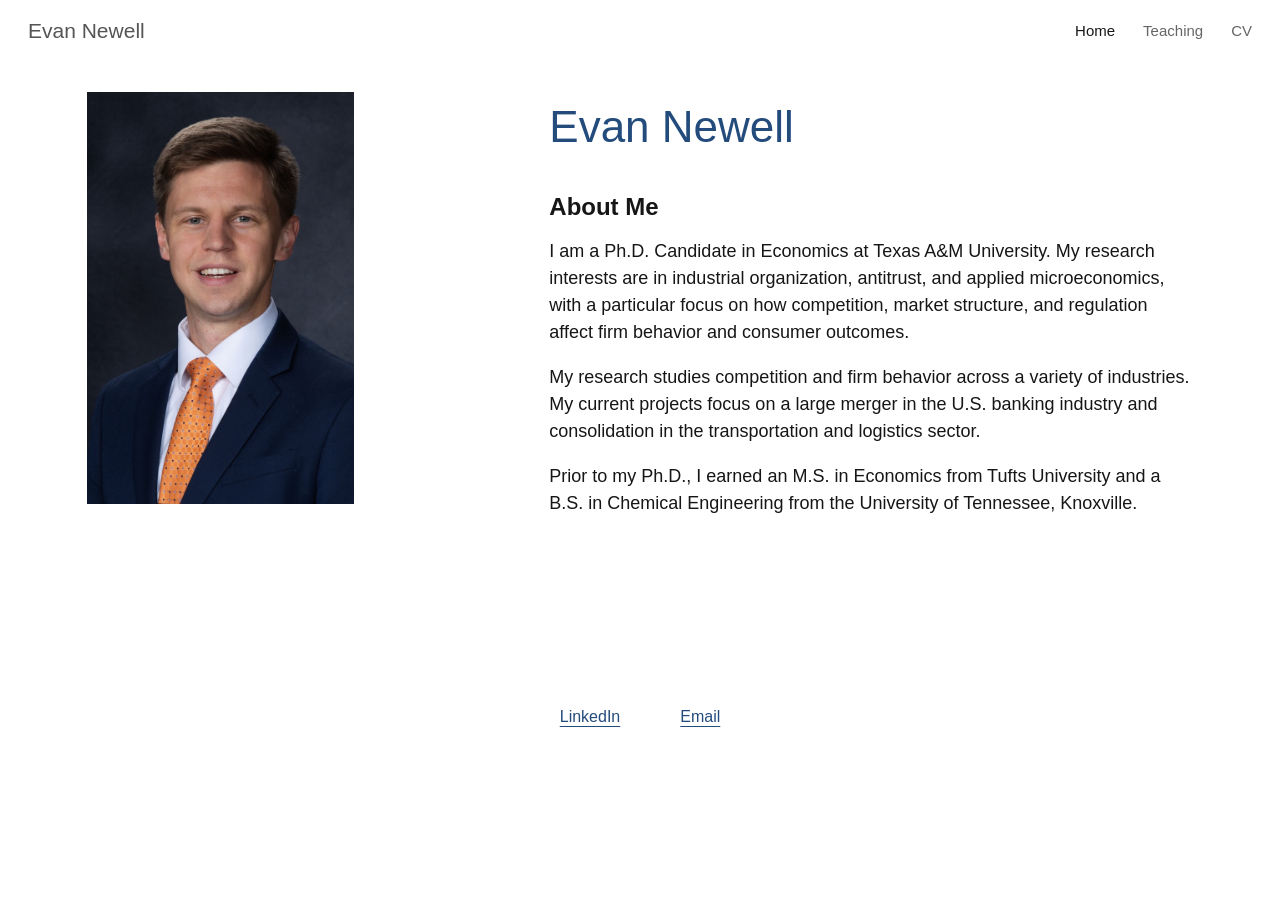
<file: index.html>
<!doctype html>
<html lang="en"><head><meta charset="utf-8"><meta name="viewport" content="width=device-width, initial-scale=1"><meta name="description" content="Evan Newell, Economics Ph.D. Candidate at Texas A&amp;M University. Research in industrial organization, antitrust, and applied microeconomics."><title>Evan Newell</title><link rel="stylesheet" href="style.css"></head><body><a class="skip" href="#main">Skip to main content</a><header><a class="brand" href="index.html">Evan Newell</a><nav aria-label="Main navigation"><a href="index.html" aria-current="page">Home</a><a href="teaching.html">Teaching</a><a href="cv.html">CV</a></nav></header><main id="main" class="home"><img class="portrait" src="headshot.jpg" alt="Portrait of Evan Newell" width="267" height="412"><section><h1>Evan Newell</h1><h2>About Me</h2><p>I am a Ph.D. Candidate in Economics at Texas A&amp;M University. My research interests are in industrial organization, antitrust, and applied microeconomics, with a particular focus on how competition, market structure, and regulation affect firm behavior and consumer outcomes.</p><p>My research studies competition and firm behavior across a variety of industries. My current projects focus on a large merger in the U.S. banking industry and consolidation in the transportation and logistics sector.</p><p>Prior to my Ph.D., I earned an M.S. in Economics from Tufts University and a B.S. in Chemical Engineering from the University of Tennessee, Knoxville.</p></section></main><footer><a href="https://www.linkedin.com/in/ea-newell">LinkedIn</a><a href="mailto:evan.newell@tamu.edu">Email</a></footer></body></html>
</file>
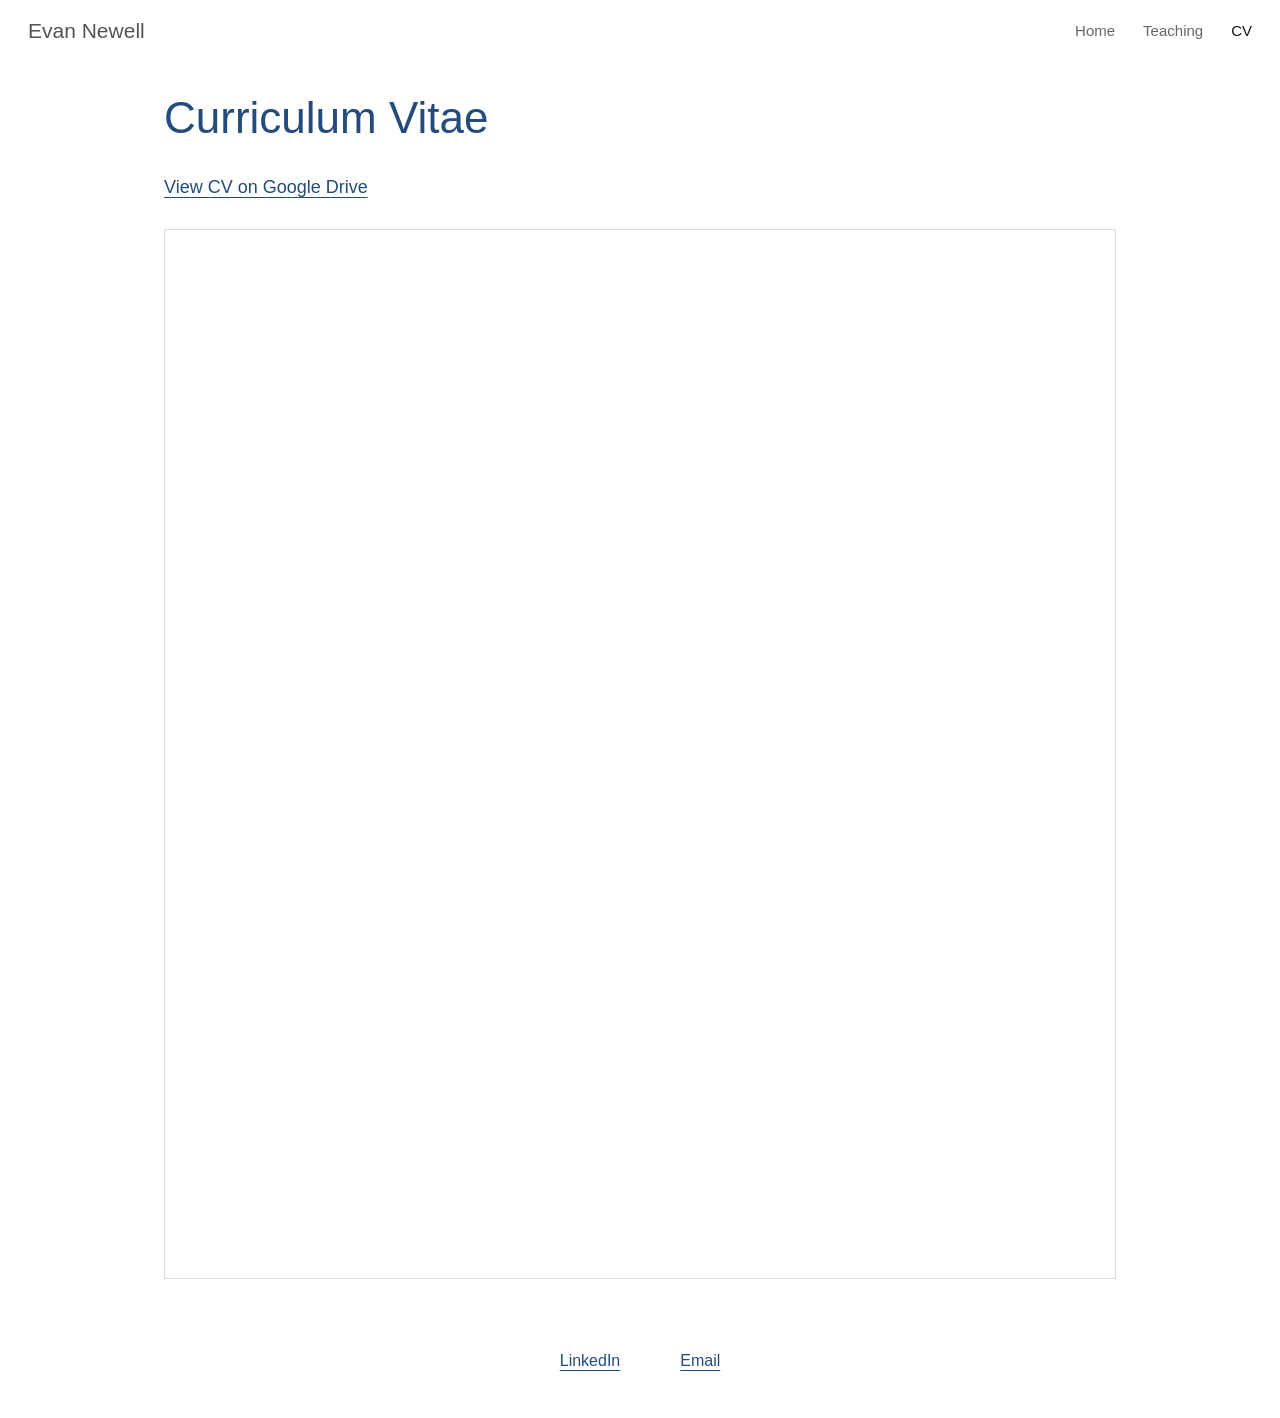
<file: cv.html>
<!doctype html>
<html lang="en"><head><meta charset="utf-8"><meta name="viewport" content="width=device-width, initial-scale=1"><meta name="description" content="Evan Newell, Economics Ph.D. Candidate at Texas A&amp;M University. Research in industrial organization, antitrust, and applied microeconomics."><title>Evan Newell | CV</title><link rel="stylesheet" href="style.css"></head><body><a class="skip" href="#main">Skip to main content</a><header><a class="brand" href="index.html">Evan Newell</a><nav aria-label="Main navigation"><a href="index.html">Home</a><a href="teaching.html">Teaching</a><a href="cv.html" aria-current="page">CV</a></nav></header><main id="main" class="content cv"><h1>Curriculum Vitae</h1><p><a class="download" href="https://drive.google.com/file/d/11u1Z9NBB9Etkiy_WpNG7Ln_Kx-ZE6hRo/view?usp=sharing">View CV on Google Drive</a></p><iframe src="https://drive.google.com/file/d/11u1Z9NBB9Etkiy_WpNG7Ln_Kx-ZE6hRo/preview" title="Evan Newell’s curriculum vitae" style="display:block;width:100%;height:1050px;border:1px solid #ddd"></iframe></main><footer><a href="https://www.linkedin.com/in/ea-newell">LinkedIn</a><a href="mailto:evan.newell@tamu.edu">Email</a></footer></body></html>
</file>
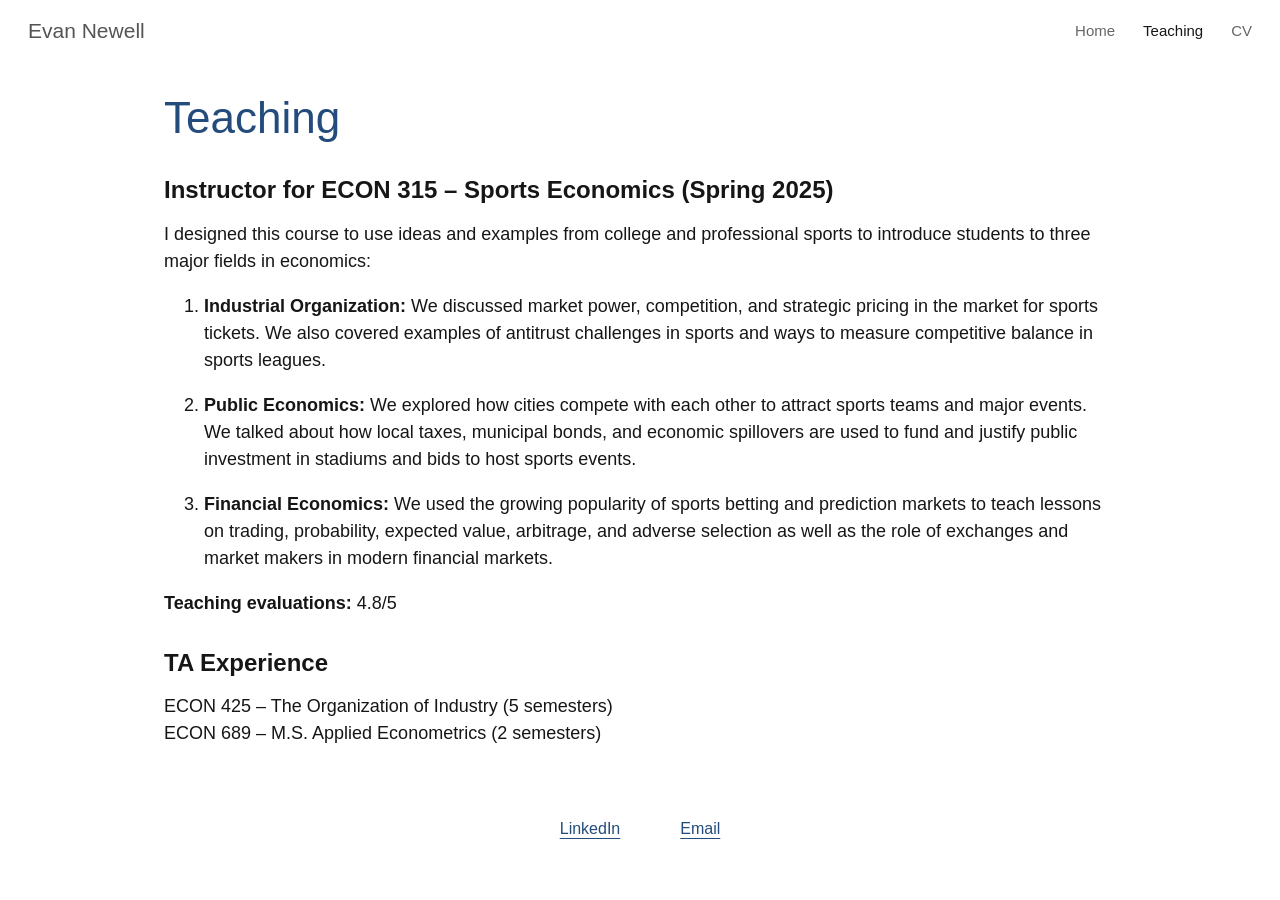
<file: teaching.html>
<!doctype html>
<html lang="en"><head><meta charset="utf-8"><meta name="viewport" content="width=device-width, initial-scale=1"><meta name="description" content="Evan Newell, Economics Ph.D. Candidate at Texas A&amp;M University. Research in industrial organization, antitrust, and applied microeconomics."><title>Evan Newell | Teaching</title><link rel="stylesheet" href="style.css"></head><body><a class="skip" href="#main">Skip to main content</a><header><a class="brand" href="index.html">Evan Newell</a><nav aria-label="Main navigation"><a href="index.html">Home</a><a href="teaching.html" aria-current="page">Teaching</a><a href="cv.html">CV</a></nav></header><main id="main" class="content"><h1>Teaching</h1><h2>Instructor for ECON 315 – Sports Economics (Spring 2025)</h2><p>I designed this course to use ideas and examples from college and professional sports to introduce students to three major fields in economics:</p><ol><li><strong>Industrial Organization:</strong> We discussed market power, competition, and strategic pricing in the market for sports tickets. We also covered examples of antitrust challenges in sports and ways to measure competitive balance in sports leagues.</li><li><strong>Public Economics:</strong> We explored how cities compete with each other to attract sports teams and major events. We talked about how local taxes, municipal bonds, and economic spillovers are used to fund and justify public investment in stadiums and bids to host sports events.</li><li><strong>Financial Economics:</strong> We used the growing popularity of sports betting and prediction markets to teach lessons on trading, probability, expected value, arbitrage, and adverse selection as well as the role of exchanges and market makers in modern financial markets.</li></ol><p><strong>Teaching evaluations:</strong> 4.8/5</p><h2>TA Experience</h2><p>ECON 425 – The Organization of Industry (5 semesters)<br>ECON 689 – M.S. Applied Econometrics (2 semesters)</p></main><footer><a href="https://www.linkedin.com/in/ea-newell">LinkedIn</a><a href="mailto:evan.newell@tamu.edu">Email</a></footer></body></html>
</file>
<file: style.css>
*{box-sizing:border-box}body{margin:0;color:#161616;background:#fff;font-family:Arial,Helvetica,sans-serif;font-size:18px;line-height:1.5}header{display:flex;align-items:center;justify-content:space-between;padding:15px 28px;gap:24px;font-size:15px}.brand{font-size:21px;color:#555;font-weight:400}a{color:#234b7c;text-underline-offset:4px}header a{text-decoration:none}nav{display:flex;gap:28px}nav a{color:#666}nav a[aria-current]{color:#171717}nav a:hover,header a:focus{text-decoration:underline}main{margin:30px auto 70px;max-width:1155px;padding:0 24px}.home{display:grid;grid-template-columns:40% 60%;gap:0}.portrait{width:267px;max-width:100%;height:auto;display:block}.home section{padding-left:20px}h1{font-size:44px;line-height:1.2;color:#234b7c;font-weight:400;margin:9px 0 38px}h2{font-size:24px;line-height:1.35;margin:30px 0 14px}p{margin:0 0 18px}.content{max-width:1000px}.content h1{margin-bottom:30px}.content li{margin-bottom:18px}footer{display:flex;justify-content:center;gap:60px;margin:70px 24px 45px;font-size:16px}.home+footer{margin-top:170px}.skip{position:absolute;left:20px;top:-100px;background:#fff;padding:8px;z-index:1}.skip:focus{top:10px}:focus-visible{outline:3px solid #234b7c;outline-offset:5px}.cv object{display:block;width:100%;height:1050px;border:1px solid #ddd}.download{display:inline-block;margin-bottom:10px}@media(max-width:720px){header{padding:16px 20px;flex-wrap:wrap}nav{gap:20px}.home{grid-template-columns:1fr;gap:30px}.home section{padding-left:0}.portrait{width:220px}h1{font-size:36px;margin:0 0 26px}main{margin-top:24px}body{font-size:17px}.home+footer{margin-top:60px}.cv object{height:75vh}footer{gap:40px}}
</file>
